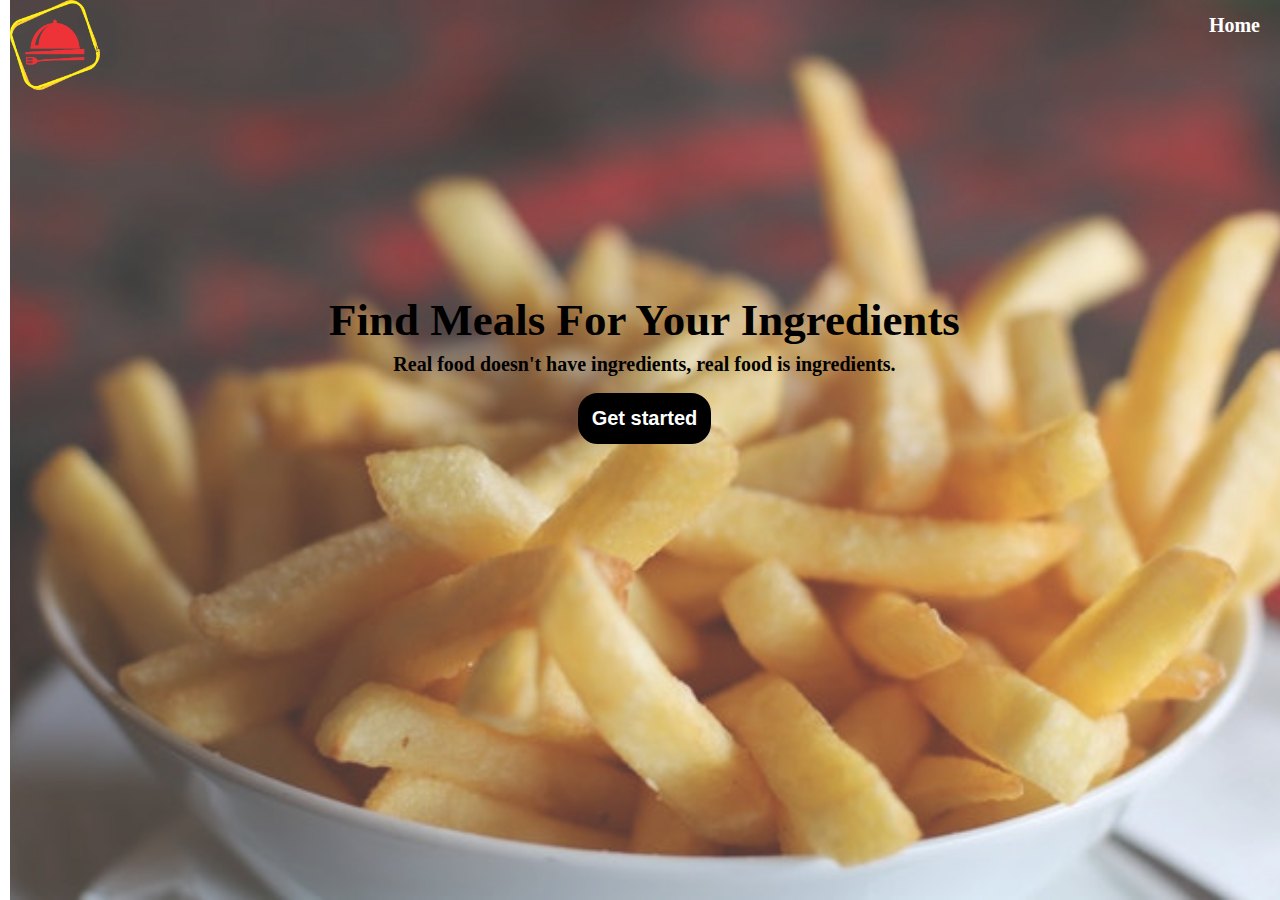
<file: index.html>
<!DOCTYPE html>
<html lang="en">
<head>
    <meta charset="UTF-8">
    <meta http-equiv="X-UA-Compatible" content="IE=edge">
    <meta name="viewport" content="width=device-width, initial-scale=1.0">
    <title>Meal-search-from-ingredients</title>
    <link rel="stylesheet" href="style.css">
</head>
<body>
    <div class="container">
<!--         <video autoplay muted loop class="videosource">
            <source src="./videos/production ID_4253144.mp4">
        </video> -->
        <img src="./images/food.jpeg" class="videosource">
        <nav>
            <ul>
                <li><img src="./images/food-g9ae27d521_1280.png" width="100" height="90"></a></li>
                <li style="float:right"><a class="right links" href="home.html">Home</a></li>
            </ul>
        </nav>
        <div class="center-text">
            <h1>Find Meals For Your Ingredients</h1>
            <p>Real food doesn't have ingredients, real food is ingredients.</p>
            <button class="btn"><a href="home.html" class="links"> Get started</a></button>
        </div>
</div>
</body>
</html>
</file>
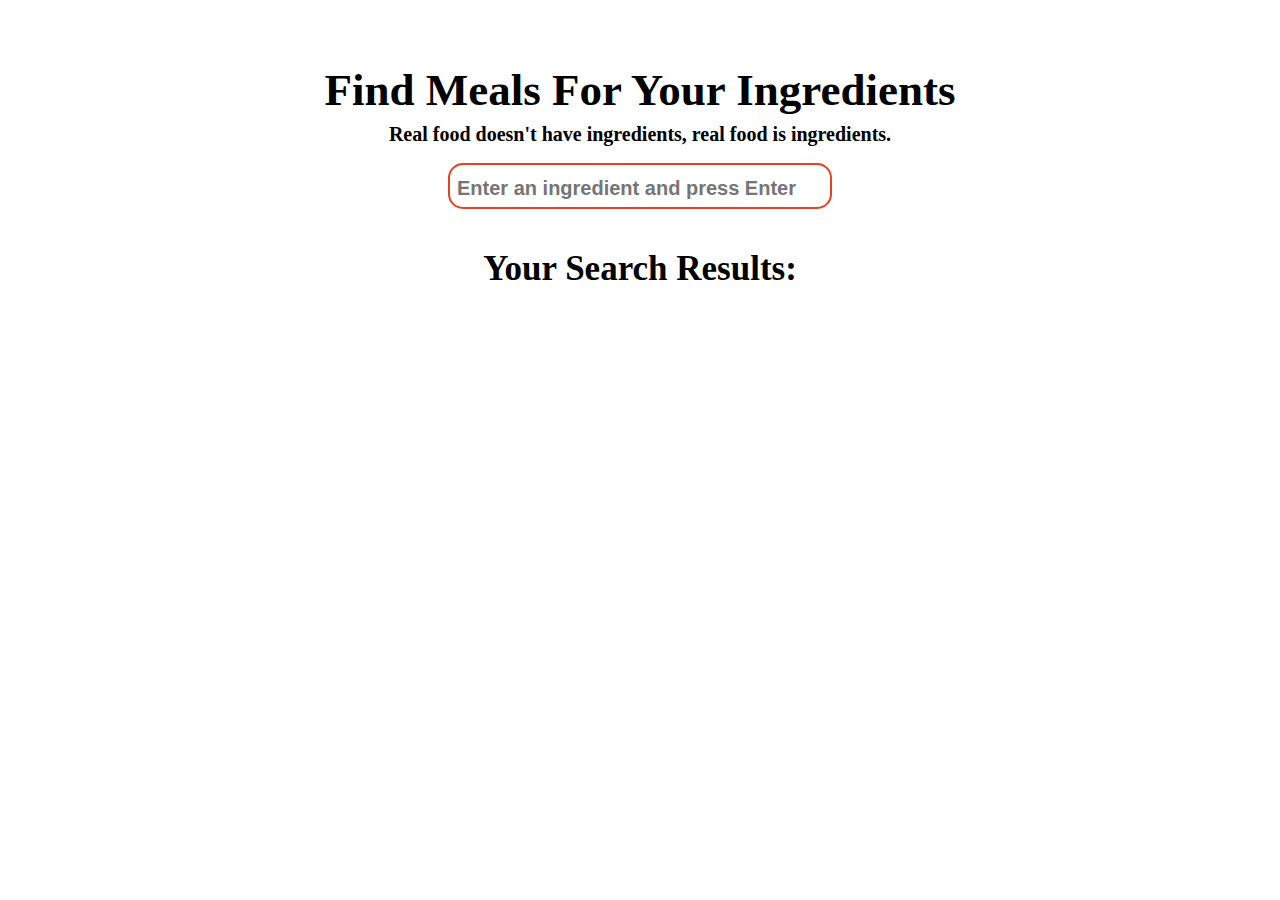
<file: home.html>
<!DOCTYPE html>
<html lang="en">
<head>
    <meta charset="UTF-8">
    <meta http-equiv="X-UA-Compatible" content="IE=edge">
    <meta name="viewport" content="width=device-width, initial-scale=1.0">
    <title>Home page</title>
    <link rel="stylesheet" href="https://cdnjs.cloudflare.com/ajax/libs/font-awesome/5.15.1/css/all.min.css" integrity="sha512-+4zCK9k+qNFUR5X+cKL9EIR+ZOhtIloNl9GIKS57V1MyNsYpYcUrUeQc9vNfzsWfV28IaLL3i96P9sdNyeRssA==" crossorigin="anonymous" />
    <link rel="stylesheet" href="style.css">
</head>
<body>
    <div class="heading">
        <h1>Find Meals For Your Ingredients</h1>
        <p>Real food doesn't have ingredients, real food is ingredients.</p>
        <div class="search"> <input type="text" placeholder="Enter an ingredient and press Enter" id="input-text"></input>
            <!-- <button type="submit" class="search-btn" id = "search-btn">
                <img src="./images/icons8-search-more-30.png" class="imga" alt="" srcset="">
            </button> -->
        </div>
        <h1 class="res">Your Search Results:</h1>
    </div>

    <div class="meal-result">
        <div id="meal">
            <!-- meal-item -->
            <!-- <div class="meal-item">
                <div class="meal-img">
                    <img src="./images/food.jpeg" alt="food" width="100%" height="200px">
                </div>
                <div class="meal-name">
                    <h3>Patato chips</h3>
                    <a href = "#" class = "recipe-btn">Get Recipe</a>
                </div>
            </div> -->
        </div>
    </div>

    <div class="meal-details">
        <button type = "button" class = "btn recipe-close-btn" id = "recipe-close-btn">
            <i class = "fas fa-times"></i>
          </button>
    <div id="meal-details-content">
        
        <!-- <h2 class="recipe-title">Meal Name Here</h2>
        <p class = "recipe-category">Category Name</p>
        <div class = "recipe-instruct">
            <h3>Instructions:</h3>
            <p>Lorem ipsum, dolor sit amet consectetur adipisicing elit. Quo blanditiis quis accusantium natus! Porro, reiciendis maiores molestiae distinctio veniam ratione ex provident ipsa, soluta suscipit quam eos velit autem iste!</p>
            <p>Lorem ipsum dolor sit amet consectetur adipisicing elit. Amet aliquam voluptatibus ad obcaecati magnam, esse numquam nisi ut adipisci in?</p>
          </div> -->
    </div>
    </div>
    <script type="text/javascript"  src="script.js" charset="utf-8"></script>
</body>
</html>
</file>
<file: style.css>
*{
    margin: 0;
    padding: 0;
    box-sizing: border-box;
    font-weight: bolder;
    font-size: 30px;
}
.videosource{
    position: absolute;
    z-index: -1;
    top: 0;
    /* left: 0; */
    width: 100%; 
    height: 100%;
    object-fit: cover;
    opacity: 0.8;
}

ul{
    list-style-type: none;
    margin: 0;
    padding: 0;
}
li{
    float: left;
    position: relative;
}
ul li a{
    display: block;
    color: rgb(227, 65, 33);
    text-align: center;
    padding: 14px 20px;    
}
img{
    padding-left: 10px;
}
.right:hover{
    cursor: pointer;
}
.btn {
    background-color: black;
    color:white;
    border-radius: 20px;
    border:2px solid black;
    font-size: 17px;
    padding:12px;
    cursor: pointer;
}
#input-text{
    outline: none;
    width: 100%;
}
.center-text{
    display: flex;
    justify-content: center;
    flex-direction: column;
    align-items: center;
    padding-top: 23%;
}
p{
    font-size: 20px;
    padding-top: 7px;
    padding-bottom: 17px;
}
h1{
    font-weight: bolder;
    font-size: 45px;
}
.links{
    text-decoration: none;
    color:white;
    font-size: 20px;
}
.heading{
    display: flex;
    justify-content: center;
    flex-direction: column;
    align-items: center;
    padding-top: 5%;
}
.search{
    width: 30%;
    border-radius: 15px;
    border: 2px solid rgb(227, 65, 33);
    font-size: 18px;
    padding: 7px;
    color: rgb(220, 58, 26);
    text-align: left;
    font-weight: lighter;
}
input{
    border:none;
    font-size:20px;
    padding-top: 5px;
    width: 100%;
}
.search-btn{
    float: right;
    border: none;
    color: black;
    height:35px;
    font-size: 20px;
    text-align: center;
    align-items: center;
}
.imga{
    padding: 5px;
    position: relative;
}
.res{
    font-size: 35px;
    padding-top: 40px;
}
#meal{
    margin: 2.4rem 0;
    margin-left: 80px;
}
.meal-item{
    border-radius: 1rem;
    width: 80%;
    overflow: hidden;
    box-shadow: 0 4px 21px -13px rgba(0, 0, 0, 0.79);
    margin: 2rem 0;
}
.meal-img img{
    width: 100%;
    margin: 0;
    padding: 0;
}
.meal-name{
    padding: 1.5rem 0.5rem;
    /* align-items: center; */
    text-align: center;
}
.meal-name h3{
    font-size: 0.8rem;
    text-align: center;
    padding-bottom: 15px;
}

#meal{
 display:grid;
 grid-template-columns: repeat(3, 1fr);
 height: auto;
}
@media screen and (max-width:900px){
    #meal{
 grid-template-columns: repeat(2, 1fr);
 align-items: center;
 margin: 0;
 padding: 0;
 margin-left: 40px;
 font-size: 0.8rem;
 overflow: hidden;
    }
    .heading{
        text-align:center;
    }
    .search{
        width:auto;
    }
    #input-text{
        outline: none;
    }
   
}
@media screen and (max-width:600px){
    #meal{
 grid-template-columns: repeat(1, 1fr);
 align-items: center;
 margin: 0;
 padding: 0;
 margin-left: 40px;
 font-size: 0.8rem;
 overflow: hidden;
    }
    .heading{
        text-align:center;
    }
    #input-text{
        outline: none;
    }

}
.recipe-btn{
   font-size: 0.6rem;
   text-decoration: none;
   border: 2px solid orangered;
   background-color: orangered;
   color:white;
   border-radius: 30px;
   padding:10px;
  position: relative;
}

.notFound {
    grid-template-columns: repeat(1,1fr)!important;
    text-align: center;
}
.meal-details{
    background-color: orangered;
    color: aliceblue;
}
.showrecipe{
    display:block;
}
.meal-details{
    position: fixed;
    top: 50%;
    left: 50%;
    transform: translate(-50%, -50%);
    /* -webkit-transform: translate(-50%, -50%);
    -moz-transform: translate(-50%, -50%);
    -ms-transform: translate(-50%, -50%);
    -o-transform: translate(-50%, -50%); */
    color: rgb(195, 177, 177);
    background: var(--tenne-tawny);
    border-radius: 1rem;
    /* -webkit-border-radius: 1rem;
    -moz-border-radius: 1rem;
    -ms-border-radius: 1rem;
    -o-border-radius: 1rem; */
    width: 80%;
    height: 80%;
    /* overflow-y: scroll; */
    display: none;
    padding: 2rem 0;
}
/* .meal-details::-webkit-scrollbar{
    width: 10px;
} */
.meal-details::-webkit-scrollbar-thumb{
    background: #f6f1f1;
    border-radius: 2rem;
    /* -webkit-border-radius: 2rem;
    -moz-border-radius: 2rem;
    -ms-border-radius: 2rem;
    -o-border-radius: 2rem; */
}
.showrecipe{
    display: block;
    background-color: #963131;
}

#meal-details-content{
    margin: 2rem;
}
#meal-details-content p:not(.recipe-category){
    padding: 1rem 0;
}
.recipe-category{
    background: rgb(182, 7, 7);
    font-weight: 600;
    /* color: var(--tenne-tawny); */
    display: inline-block;
    padding: 0.2rem 0.5rem;
    border-radius: 0.3rem;
}

.recipe-instruct{
    padding: 1rem 0;
}
.recipe-close-btn{
    position: absolute;
    right: 2rem;
    top: 2rem;
    font-size: 1.8rem;
    background: rgb(202, 18, 18);
    border: none;
    width: 35px;
    height: 35px;
    border-radius: 50%;
    display: flex;
    align-items: center;
    justify-content: center;
    opacity: 0.9;
    color: black;
}
</file>
